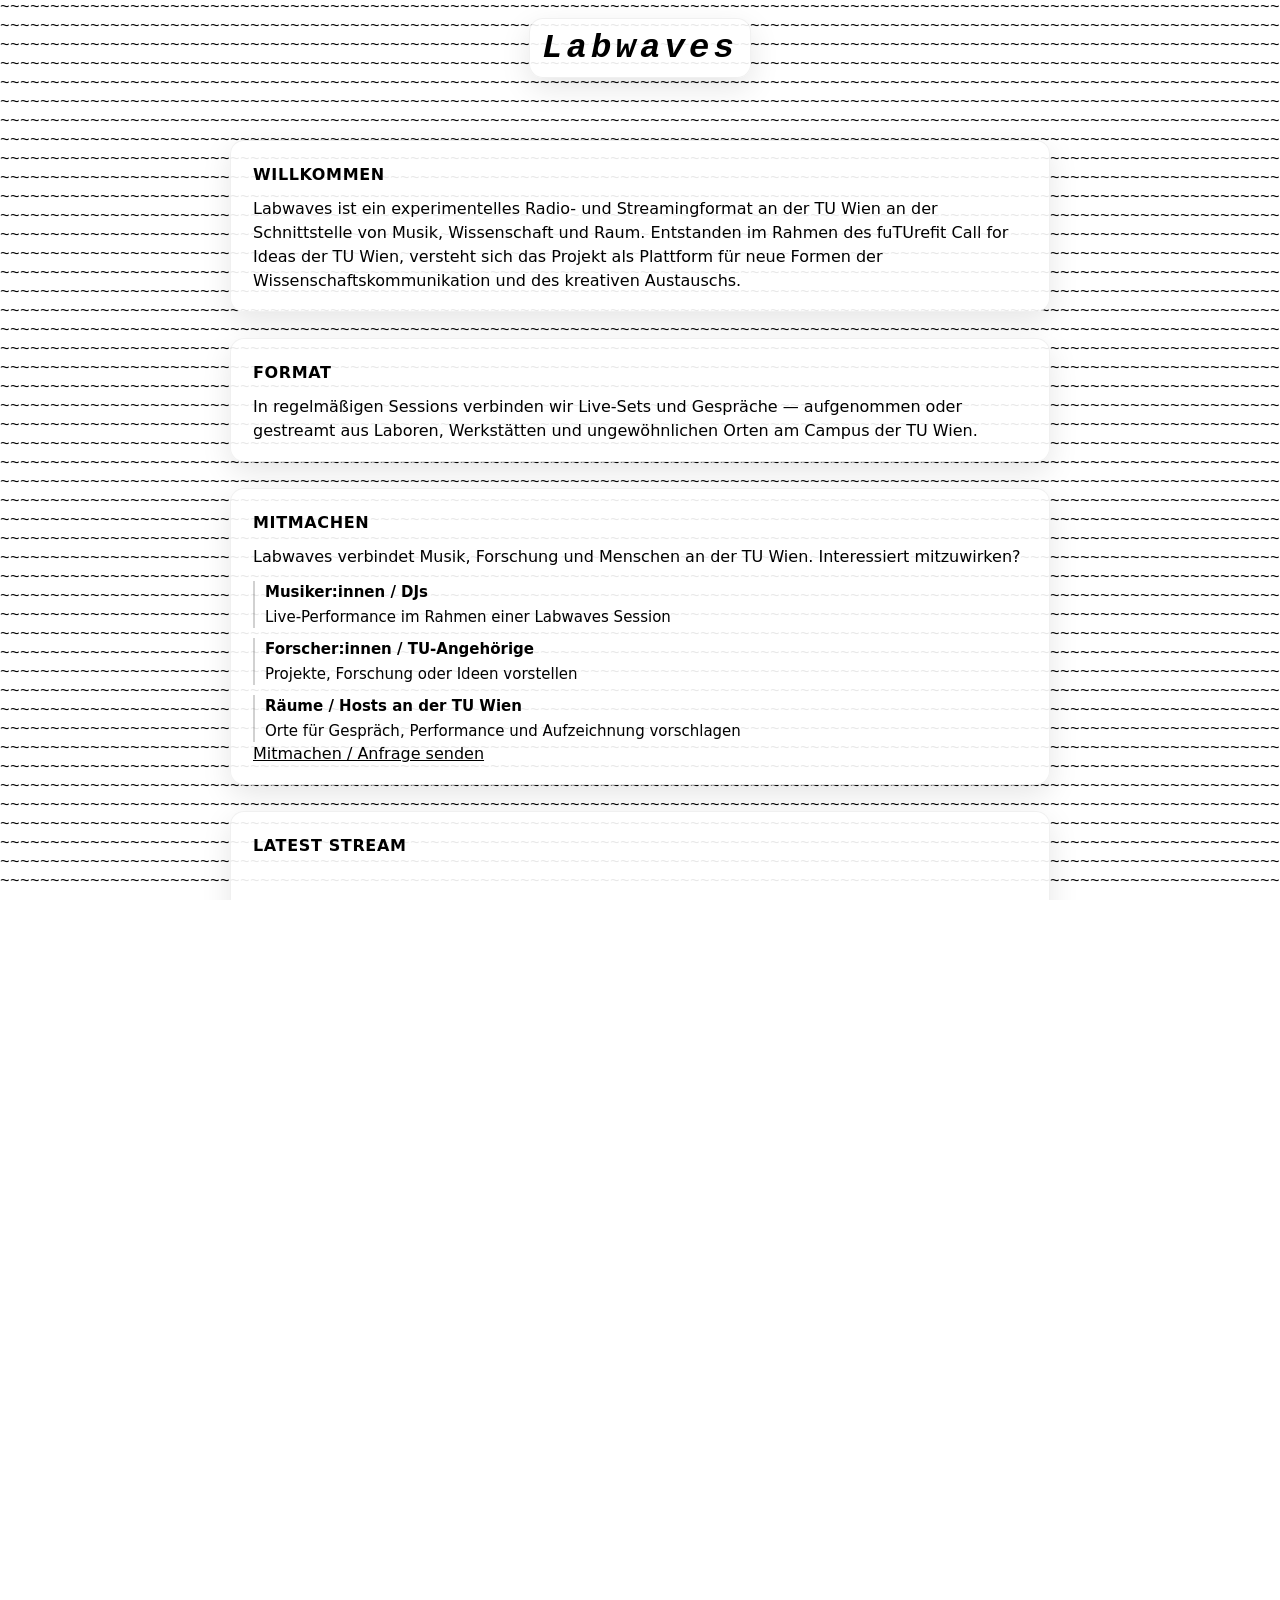
<file: index.html>
<!doctype html>
<html lang="de">
<head>
  <title>Labwaves – Radio, Musik und Wissenschaft | TU Wien</title>
  <meta property="og:title" content="Labwaves – Experimental Radio & Streaming">
  <meta property="og:description" content="Labwaves ist ein experimentelles Radio- und Streamingformat an der Schnittstelle von Musik, Wissenschaft und Raum.">
  <meta property="og:url" content="https://labwaves.at">
  <meta property="og:type" content="website">
  <meta name="description" content="Labwaves ist ein experimentelles Radio- und Streamingformat an der Schnittstelle von Musik, Wissenschaft und Raum. Ein TU Future Fit Projekt.">
  <meta charset="utf-8" />
  <meta name="viewport" content="width=device-width, initial-scale=1" />
  <link rel="canonical" href="https://labwaves.at">
  <link rel="stylesheet" href="style.css" />
  <script type="application/ld+json">
{
  "@context": "https://schema.org",
  "@type": "CreativeWork",
  "name": "Labwaves",
  "url": "https://labwaves.at",
  "description": "Labwaves ist ein experimentelles Radio- und Streamingformat an der Schnittstelle von Musik, Wissenschaft und Raum.",
  "genre": ["Experimental Radio", "Music Performance", "Science Communication"],
  "creator": {
    "@type": "Person",
    "name": "Alexander Pichlhöfer"
  },
  "publisher": {
    "@type": "Organization",
    "name": "TU Wien"
  },
  "sameAs": [
    "https://youtube.com/@labwaveslive"
  ]
}
</script>
</head>

<body>
  <canvas id="c" aria-hidden="true"></canvas>

  <div class="title"><h1>Labwaves</h1></div>

  <main class="content">
    <section class="box">
      <h2>Willkommen</h2>
      <p>
        Labwaves ist ein experimentelles Radio- und Streamingformat an der TU Wien an der Schnittstelle von Musik, Wissenschaft und Raum. 
        Entstanden im Rahmen des fuTUrefit Call for Ideas der TU Wien, versteht sich das Projekt als Plattform für neue Formen der Wissenschaftskommunikation und des kreativen Austauschs.
      </p>
    </section>

    <section class="box">
      <h2>Format</h2>
      <p>
        In regelmäßigen Sessions verbinden wir Live-Sets und Gespräche — aufgenommen oder gestreamt
        aus Laboren, Werkstätten und ungewöhnlichen Orten am Campus der TU Wien.
      </p>
    </section>

    <section class="box">
  <h2>Mitmachen</h2>
  <p>
    Labwaves verbindet Musik, Forschung und Menschen an der TU Wien.
    Interessiert mitzuwirken?
  </p>

  <div class="cta-list">

    <div class="cta-item">
      <strong>Musiker:innen / DJs</strong>
      <span>Live-Performance im Rahmen einer Labwaves Session</span>
    </div>

    <div class="cta-item">
      <strong>Forscher:innen / TU-Angehörige</strong>
      <span>Projekte, Forschung oder Ideen vorstellen</span>
    </div>

    <div class="cta-item">
      <strong>Räume / Hosts an der TU Wien</strong>
      <span>Orte für Gespräch, Performance und Aufzeichnung vorschlagen</span>
    </div>

  </div>

  <p class="cta-contact">
    <a href="mailto:alexander.pichlhoefer@tuwien.ac.at?subject=Labwaves Anfrage">
    Mitmachen / Anfrage senden
    </a>
  </p>
</section>
    
   <section class="box">
  <h2>Latest Stream</h2>

  <div class="video-container">
    <iframe
      src="https://www.youtube.com/embed/videoseries?list=PL5SCmri2sR7GvVfT36ACx23zpvJoMJkJe"
      title="Labwaves DJ Set Playlist"
      allow="accelerometer; autoplay; clipboard-write; encrypted-media; gyroscope; picture-in-picture; web-share"
      allowfullscreen>
    </iframe>
  </div>
</section>

<section class="box contact-box">
  <h2>Kontakt</h2>

  <div class="contact-row">
    <p>
      <a href="mailto:alexander.pichlhoefer@tuwien.ac.at">
        alexander.pichlhoefer@tuwien.ac.at
      </a>
    </p>

    <div class="contact-meta">
      <img class="contact-logo" src="assets/futurefit_logo.png" alt="Future Fit Logo">
      <span>© <span id="y"></span> Labwaves</span>
    </div>
  </div>
</section>

  </main>

  <script>
    document.getElementById("y").textContent = new Date().getFullYear();

    // --- Canvas setup ---
    const canvas = document.getElementById("c");
    const ctx = canvas.getContext("2d", { alpha: false });

    let W, H, cols, rows, cellW, cellH, fontPx;
    let u, uPrev, uNext;

    // Physics
    let damping = 0.02;
    let c2 = 0.20;
    let impulseStrength = 4;
    let impulseRadius = 10; // cells (integer)

    // ASCII
    const baseChar = "~";
    const palette = ["~","-","=","+","*","#","%","@"];

    // Timing: first 3s quick (1s), then 3s
    const startTime = performance.now();
    const nextInterval = () => {
      const elapsed = performance.now() - startTime;
      return (elapsed < 2000) ? 1000 : 2000;
    };
    let rippleTimer = 0;
    let rippleInterval = nextInterval();

    function isSmallScreen() {
      return Math.min(window.innerWidth, window.innerHeight) < 700;
    }

    function resize() {
      W = canvas.width = window.innerWidth;
      H = canvas.height = window.innerHeight;

      fontPx = isSmallScreen() ? 13 : 16;
      ctx.font = `${fontPx}px ui-monospace, SFMono-Regular, Menlo, Monaco, Consolas, "Courier New", monospace`;
      ctx.textBaseline = "top";

      cellH = Math.round(fontPx * 1.18);
      cellW = Math.round(fontPx * 0.62);

      cols = Math.max(10, Math.floor(W / cellW));
      rows = Math.max(10, Math.floor(H / cellH));

      u = new Float32Array(cols * rows);
      uPrev = new Float32Array(cols * rows);
      uNext = new Float32Array(cols * rows);
    }

    window.addEventListener("resize", resize, { passive: true });
    resize();

    function impulse(x, y) {
      if (x <= 1 || x >= cols - 2 || y <= 1 || y >= rows - 2) return;

      const r = Math.max(0, Math.round(impulseRadius)); // safety
      for (let dy = -r; dy <= r; dy++) {
        for (let dx = -r; dx <= r; dx++) {
          const xx = x + dx, yy = y + dy;
          if (xx <= 0 || xx >= cols - 1 || yy <= 0 || yy >= rows - 1) continue;

          const d2 = dx * dx + dy * dy;
          const w = Math.exp(-d2 / 1.6);
          u[yy * cols + xx] += impulseStrength * w;
        }
      }
    }

    function randomRipple() {
      const x = Math.floor(cols * (0.25 + Math.random() * 0.5));
      const y = Math.floor(rows * (0.25 + Math.random() * 0.6));
      impulse(x, y);
    }

    // Tap/click ripple (works mobile + desktop)
    canvas.addEventListener("pointerdown", (e) => {
      const x = Math.floor(e.clientX / cellW);
      const y = Math.floor(e.clientY / cellH);
      impulse(x, y);
    }, { passive: true });

    function stepSim() {
      for (let y = 0; y < rows; y++) {
        for (let x = 0; x < cols; x++) {
          const i = y * cols + x;

          if (x === 0 || x === cols - 1 || y === 0 || y === rows - 1) {
            uNext[i] = 0;
            continue;
          }

          const c = u[i];
          const lap = (u[i - cols] + u[i + cols] + u[i - 1] + u[i + 1] - 4 * c);
          uNext[i] = (2 - damping) * c - (1 - damping) * uPrev[i] + c2 * lap;
        }
      }

      const tmp = uPrev; uPrev = u; u = uNext; uNext = tmp;
    }

    function render() {
      ctx.fillStyle = "#ffffff";
      ctx.fillRect(0, 0, W, H);

      ctx.fillStyle = "#000000";

      for (let y = 0; y < rows; y++) {
        const yPix = y * cellH;
        for (let x = 0; x < cols; x++) {
          const i = y * cols + x;

          let lap = 0;
          if (x > 0 && x < cols - 1 && y > 0 && y < rows - 1) {
            const c = u[i];
            lap = (u[i - cols] + u[i + cols] + u[i - 1] + u[i + 1] - 4 * c);
          }

          const v = Math.abs(lap) * 3.0;
          const p = Math.floor(v);
          const ch = (p <= 0) ? baseChar : palette[Math.min(palette.length - 1, p)];
          ctx.fillText(ch, x * cellW, yPix);
        }
      }
    }

    // Physically robust time integration
    const FIXED_DT_MS = 16.6667;     // 60 Hz simulation
    const MAX_CATCHUP_MS = 100;      // don't accumulate huge backlogs
    const MAX_STEPS_PER_FRAME = 5;   // hard cap

    let lastTime = performance.now();
    let accumulator = 0;

    function loop(now) {
      let frameDt = now - lastTime;
      lastTime = now;

      // Avoid huge dt jumps after throttling/scroll/visibility changes
      if (frameDt > 250) frameDt = 16.6667;

      accumulator += Math.min(frameDt, MAX_CATCHUP_MS);

      // Ripple scheduling based on real frame time (not sim steps)
      rippleTimer += frameDt;
      if (rippleTimer >= rippleInterval) {
        rippleTimer = 0;
        rippleInterval = nextInterval();
        randomRipple();
      }

      let steps = 0;
      while (accumulator >= FIXED_DT_MS && steps < MAX_STEPS_PER_FRAME) {
        stepSim();
        accumulator -= FIXED_DT_MS;
        steps++;
      }

      // prevents sudden speed-ups
      if (accumulator > FIXED_DT_MS * MAX_STEPS_PER_FRAME) {
        accumulator = 0;
      }

      render();
      requestAnimationFrame(loop);
    }

    // Reset clocks when page visibility changes
    document.addEventListener("visibilitychange", () => {
      lastTime = performance.now();
      accumulator = 0;
    }, { passive: true });

    window.addEventListener("scroll", () => {
      // Scrolling can pause rAF; resetting avoids “catch-up”
      lastTime = performance.now();
      accumulator = 0;
    }, { passive: true });

    requestAnimationFrame(loop);
  </script>
</body>
</html>
</file>
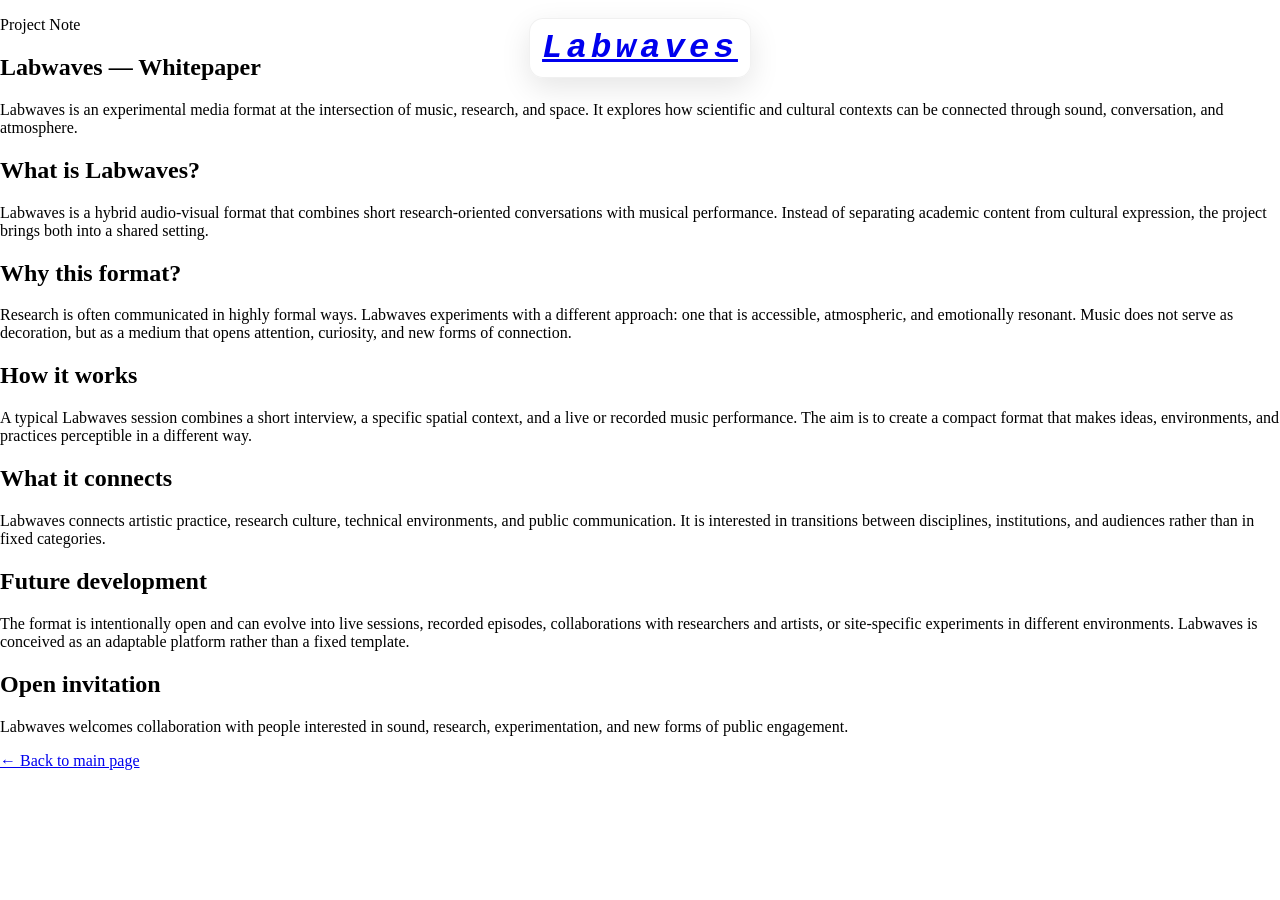
<file: whitepaper.html>
<!doctype html>
<html lang="de">
<head>
  <meta charset="utf-8" />
  <meta name="viewport" content="width=device-width, initial-scale=1" />
  <title>Labwaves — Whitepaper</title>
  <meta name="description" content="Labwaves is an experimental media format at the intersection of music, research, and space." />
  <link rel="stylesheet" href="style.css" />
</head>

<body class="whitepaper-page">
  <canvas id="c" aria-hidden="true"></canvas>

  <header class="title">
    <a href="index.html" class="title-link">Labwaves</a>
  </header>

  <main class="whitepaper-wrap">
    <section class="panel whitepaper-hero">
      <p class="eyebrow">Project Note</p>
      <h1>Labwaves — Whitepaper</h1>
      <p>
        Labwaves is an experimental media format at the intersection of music,
        research, and space. It explores how scientific and cultural contexts
        can be connected through sound, conversation, and atmosphere.
      </p>
    </section>

    <section class="panel whitepaper-section">
      <h2>What is Labwaves?</h2>
      <p>
        Labwaves is a hybrid audio-visual format that combines short research-oriented
        conversations with musical performance. Instead of separating academic content
        from cultural expression, the project brings both into a shared setting.
      </p>
    </section>

    <section class="panel whitepaper-section">
      <h2>Why this format?</h2>
      <p>
        Research is often communicated in highly formal ways. Labwaves experiments with
        a different approach: one that is accessible, atmospheric, and emotionally resonant.
        Music does not serve as decoration, but as a medium that opens attention, curiosity,
        and new forms of connection.
      </p>
    </section>

    <section class="panel whitepaper-section">
      <h2>How it works</h2>
      <p>
        A typical Labwaves session combines a short interview, a specific spatial context,
        and a live or recorded music performance. The aim is to create a compact format
        that makes ideas, environments, and practices perceptible in a different way.
      </p>
    </section>

    <section class="panel whitepaper-section">
      <h2>What it connects</h2>
      <p>
        Labwaves connects artistic practice, research culture, technical environments,
        and public communication. It is interested in transitions between disciplines,
        institutions, and audiences rather than in fixed categories.
      </p>
    </section>

    <section class="panel whitepaper-section">
      <h2>Future development</h2>
      <p>
        The format is intentionally open and can evolve into live sessions, recorded episodes,
        collaborations with researchers and artists, or site-specific experiments in different
        environments. Labwaves is conceived as an adaptable platform rather than a fixed template.
      </p>
    </section>

    <section class="panel whitepaper-section">
      <h2>Open invitation</h2>
      <p>
        Labwaves welcomes collaboration with people interested in sound, research,
        experimentation, and new forms of public engagement.
      </p>
    </section>

    <nav class="panel whitepaper-nav">
      <a href="index.html">← Back to main page</a>
    </nav>
  </main>
</body>
</html>
</file>
<file: style.css>
:root{
  --panel-bg: rgba(255,255,255,0.91);
  --text: #000;
  --shadow: 0 10px 30px rgba(0,0,0,0.10);
}

html, body{
  margin: 0;
  height: 100%;
  background: #fff;
  overflow-x: hidden;
}

canvas{
  position: fixed;
  inset: 0;
  z-index: 0;
}

.title{
  position: fixed;
  z-index: 2;
}

.content{
  position: relative;
  z-index: 1;
}

.title{
  position: fixed;
  top: 18px;
  left: 50%;
  transform: translateX(-50%);
  z-index: 2;

  font-family: ui-monospace, SFMono-Regular, Menlo, Monaco, Consolas, "Courier New", monospace;
  font-style: italic;
  font-weight: 700;
  letter-spacing: 0.12em;
  color: #000;
  font-size: clamp(22px, 4vw, 34px);

  background: var(--panel-bg);
  padding: 10px 12px;
  border-radius: 14px;
  box-shadow: var(--shadow);
  border: 1px solid rgba(0,0,0,0.06);
}

.title h1{
  margin: 0;
  font-size: inherit;
}

.content{
  position: relative;
  width: min(820px, calc(100% - 40px));
  margin: 120px auto 80px;
  padding: 20px 0 60px;
}

.box{
  background: var(--panel-bg);
  border-radius: 14px;
  padding: 22px 22px 18px;
  margin: 0 0 26px;
  box-shadow: var(--shadow);
  color: var(--text);
  border: 1px solid rgba(0,0,0,0.06);

  font-family: system-ui, -apple-system, Segoe UI, Roboto, Arial, sans-serif;
  line-height: 1.5;
}

.box h2{
  margin: 0 0 10px;
  font-size: 16px;
  letter-spacing: 0.04em;
  text-transform: uppercase;
}

.box p{
  margin: 0;
  font-size: 16px;
}

.box a{
  color: #000;
}

.video-container {
  position: relative;
  width: 100%;
  aspect-ratio: 16 / 9;
  margin-top: 12px;
  border-radius: 6px;
  overflow: hidden;
}

.video-container iframe {
  display: block;
  width: 100%;
  height: 100%;
  border: none;
}

.footer{
  margin-top: 18px;
  padding: 10px 2px;
  color: rgba(0,0,0,0.65);
  font-family: system-ui, -apple-system, Segoe UI, Roboto, Arial, sans-serif;
  font-size: 13px;
}

/* Footer logo */
.footer-left{
  display: flex;
  align-items: center;
  gap: 10px;
}

.footer-logo{
  height: 30px;
  opacity: 0.65;
  filter: grayscale(50%);
}

/* CTA section */

.cta-list{
  margin-top: 12px;
  display: flex;
  flex-direction: column;
  gap: 10px;
}

.cta-item{
  display: flex;
  flex-direction: column;
  gap: 2px;
  padding-left: 10px;
  border-left: 2px solid rgba(0,0,0,0.18);
}

.cta-item strong{
  font-size: 15px;
  font-weight: 600;
}

.cta-item span{
  font-size: 15px;
}

.cta-contact{
  margin-top: 14px;
  font-size: 15px;
}

/* Kontaktbox Layout */

.contact-row{
  display: flex;
  justify-content: space-between;
  align-items: flex-end;
  gap: 20px;
}

.contact-meta{
  display: flex;
  align-items: center;
  gap: 10px;
  font-size: 13px;
  color: rgba(0,0,0,0.65);
}

.contact-logo{
  height: 26px;
  opacity: 0.65;
  filter: grayscale(50%);
}
</file>
